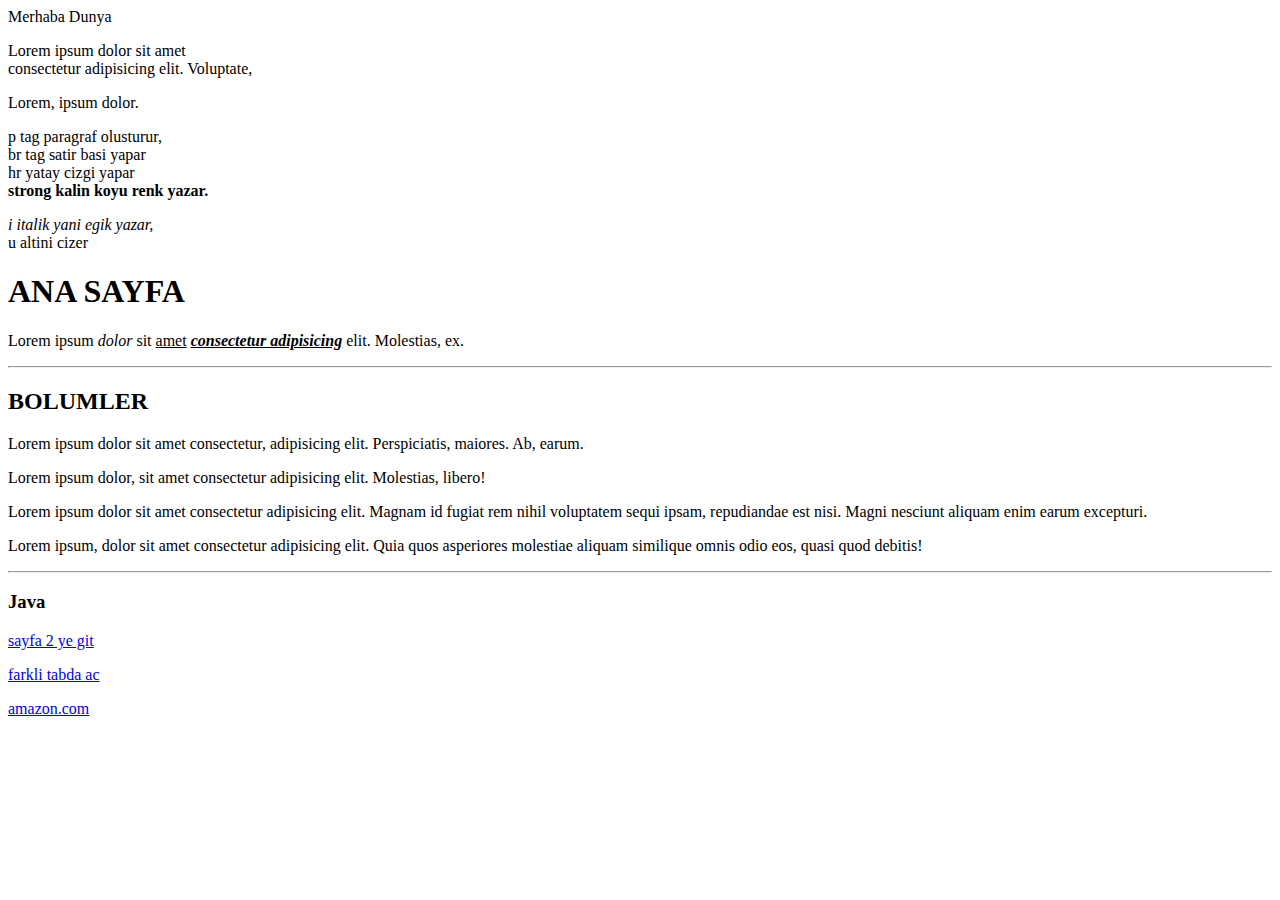
<file: index.html>
<!DOCTYPE html>
<html lang="en">
  <head>
    <meta charset="UTF-8" />
    <meta http-equiv="X-UA-Compatible" content="IE=edge" />
    <meta name="viewport" content="width=device-width, initial-scale=1.0" />
    <title>Benim ilk Web sayfam</title>
  </head>
  <body>
    Merhaba Dunya

    <p>
      Lorem ipsum dolor sit amet <br />
      consectetur adipisicing elit. Voluptate,
    </p>
    <p>Lorem, ipsum dolor.</p>
    <p>
      p tag paragraf olusturur,<br />br tag satir basi yapar <br />hr yatay
      cizgi yapar <br />
      <strong>strong kalin koyu renk yazar.</strong>
    </p>
    <p>
      <i>i italik yani egik yazar,</i><br />
      u altini cizer
    </p>

    <h1>ANA SAYFA</h1>
    <p>
      Lorem ipsum <i>dolor </i> sit <u>amet</u>
      <strong>
        <i> <u>consectetur adipisicing</u></i></strong
      >
      elit. Molestias, ex.
    </p>
    <hr />
    <h2>BOLUMLER</h2>
    <p>
      Lorem ipsum dolor sit amet consectetur, adipisicing elit. Perspiciatis,
      maiores. Ab, earum.
    </p>
    <p>
      Lorem ipsum dolor, sit amet consectetur adipisicing elit. Molestias,
      libero!
    </p>
    <p>
      Lorem ipsum dolor sit amet consectetur adipisicing elit. Magnam id fugiat
      rem nihil voluptatem sequi ipsam, repudiandae est nisi. Magni nesciunt
      aliquam enim earum excepturi.
    </p>
    <p>
      Lorem ipsum, dolor sit amet consectetur adipisicing elit. Quia quos
      asperiores molestiae aliquam similique omnis odio eos, quasi quod debitis!
    </p>

    <hr />
    <h3>Java</h3>

    <!-- yorum satiri kucuk isareti + unlem + ust tire-->

    <p><a href="sayfa2.html" title="sayfa 2">sayfa 2 ye git</a></p>
    <p><a href="sayfa2.html" target="_blank" title="TAB">farkli tabda ac</a></p>
    <a href="https://www.amazon.com.tr">amazon.com</a>
  </body>
</html>
</file>
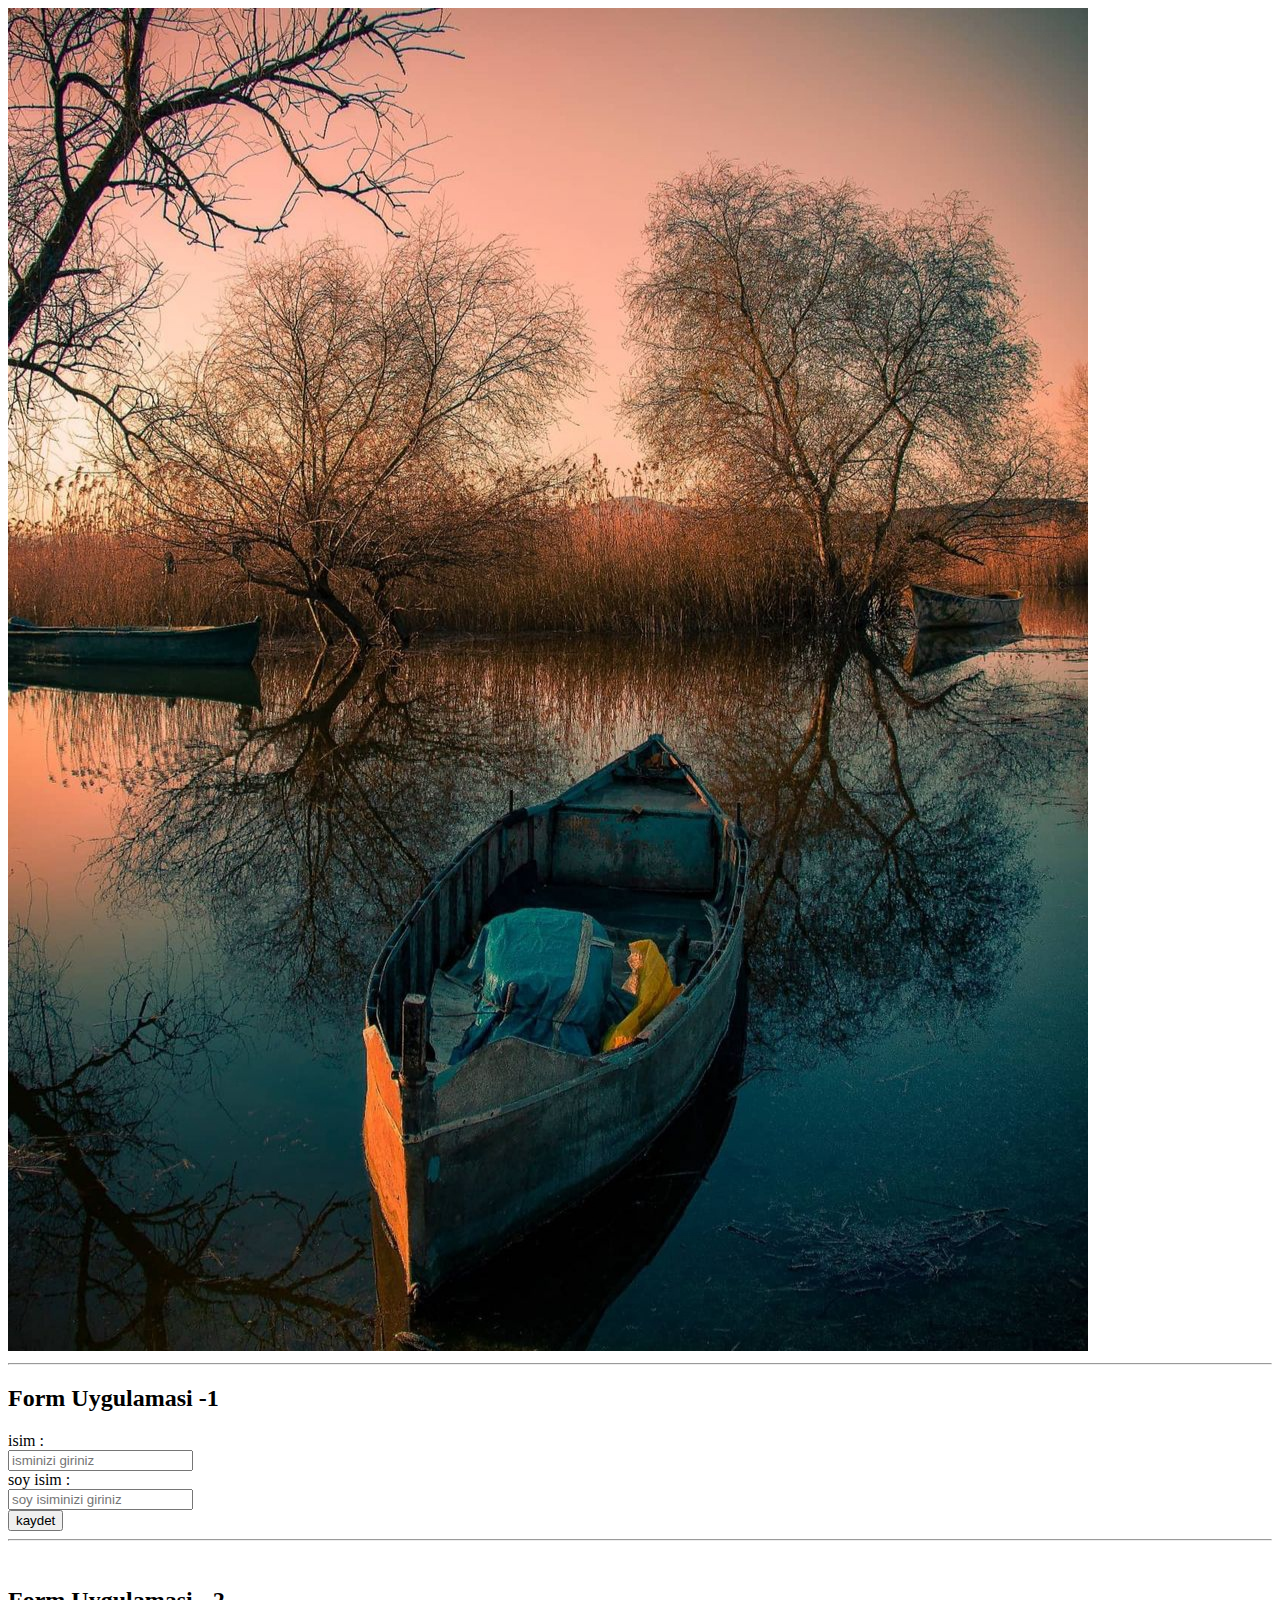
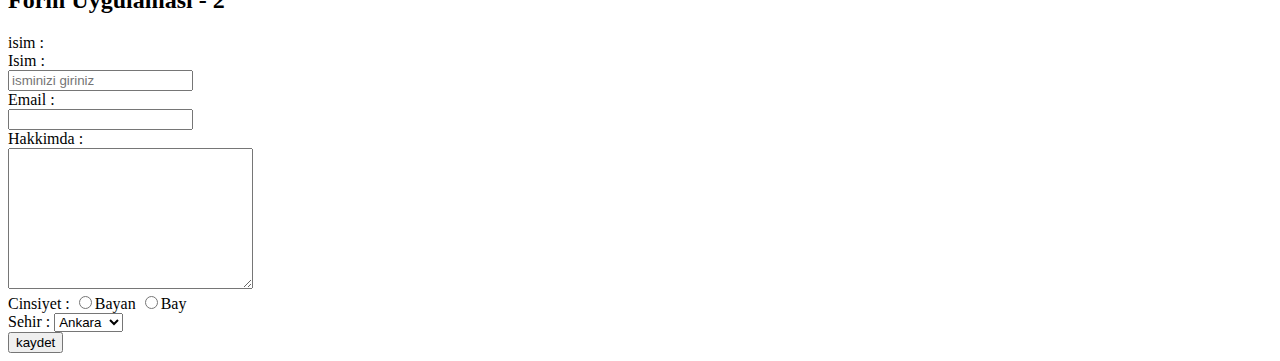
<file: day02.html>
<!DOCTYPE html>
<html lang="en">
  <head>
    <meta charset="UTF-8" />
    <meta http-equiv="X-UA-Compatible" content="IE=edge" />
    <meta name="viewport" content="width=device-width, initial-scale=1.0" />
    <title>Day 02</title>
  </head>
  <body>
    <!--IMG-->
    <img src="img/IMG_20210405_164437.jpg" alt="doga resmi" />
    <hr />
    <!--FORM Basit-->
    <h2>Form Uygulamasi -1</h2>
    <form action="action.php">
      <label for="fname">isim :</label> <br />
      <input
        type="text"
        name="fname"
        id="fname"
        placeholder="isminizi giriniz" />
      <br />
      <label for="lname">soy isim :</label> <br />
      <input
        type="text"
        name="lname"
        id="lname"
        placeholder="soy isiminizi giriniz" />
      <br />
      <input type="submit" value="kaydet" />
    </form>
    <hr />
    <br />
    <!--FORM Gelismis-->
    <h2>Form Uygulamasi - 2</h2>
    <form action="action.php">
      <label for="name">isim :</label> <br />
      Isim : <br />
      <input type="text" name="name" placeholder="isminizi giriniz" /><br />
      Email : <br />
      <input type="text" /><br />
      Hakkimda : <br />
      <textarea cols="28" rows="9"></textarea><br />
      Cinsiyet :
      <input type="radio" name="gender" id="" value="female" />Bayan
      <input type="radio" name="gender" id="" value="male" />Bay
      <br />
      Sehir :
      <select name="" id="">
        <option value="06">Ankara</option>
        <option value="34">Istanbul</option>
        <option value="33">Mersin</option>
      </select>
      <br />
      <input type="submit" value="kaydet" /><br />
    </form>
  </body>
</html>
</file>
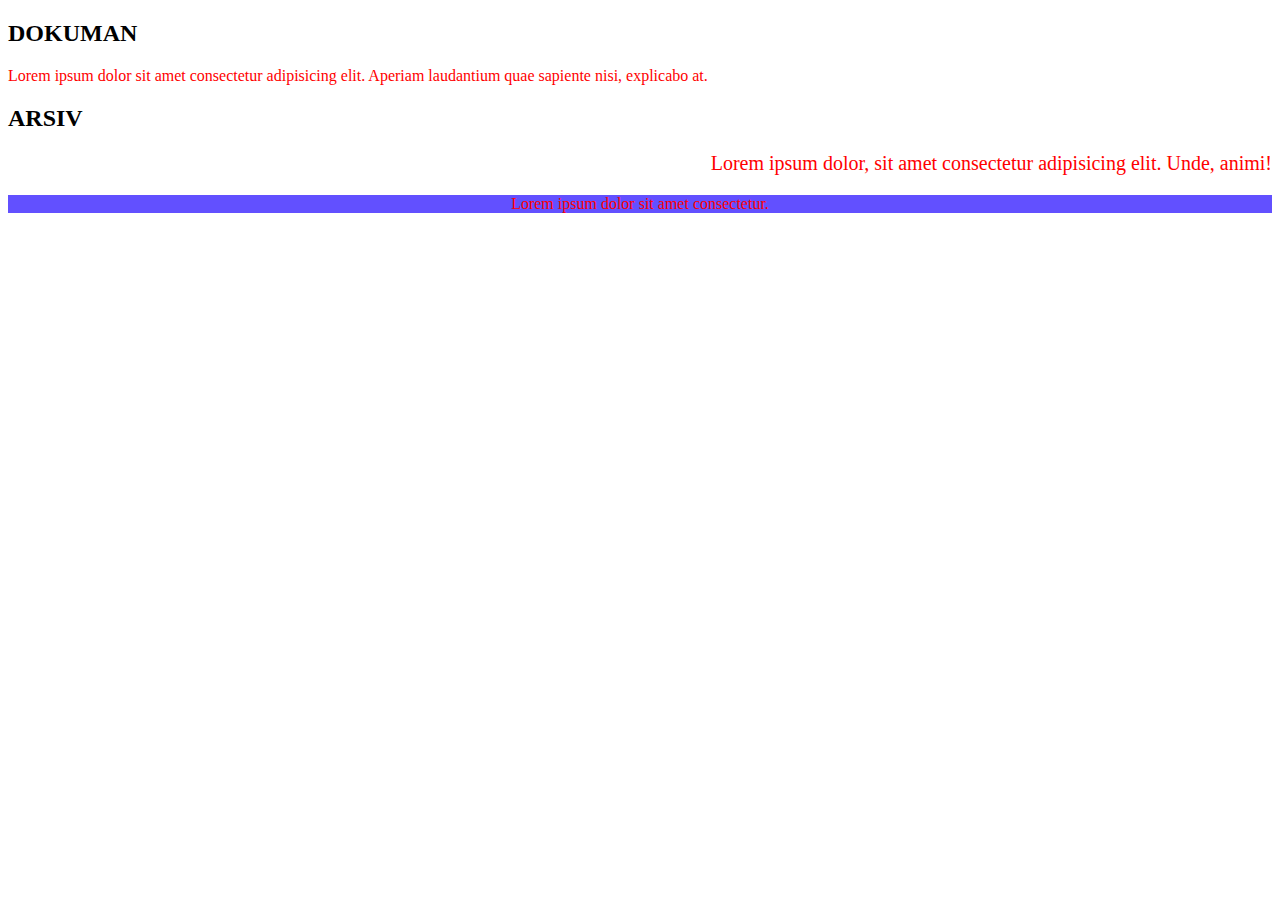
<file: day02_css.html>
<!DOCTYPE html>
<html lang="en">
  <head>
    <meta charset="UTF-8" />
    <meta http-equiv="X-UA-Compatible" content="IE=edge" />
    <meta name="viewport" content="width=device-width, initial-scale=1.0" />
    <title>CSS Giris</title>
  </head>
  <body>
    <h2>DOKUMAN</h2>
    <p style="color: red">
      Lorem ipsum dolor sit amet consectetur adipisicing elit. Aperiam
      laudantium quae sapiente nisi, explicabo at.
    </p>
    <h2>ARSIV</h2>
    <p style="color: red; font-size: 20px; text-align: right">
      Lorem ipsum dolor, sit amet consectetur adipisicing elit. Unde, animi!
    </p>
    <p
      style="
        color: red;
        text-align: center;
        background-color: rgb(98, 80, 255);
      ">
      Lorem ipsum dolor sit amet consectetur.
    </p>
  </body>
</html>
</file>
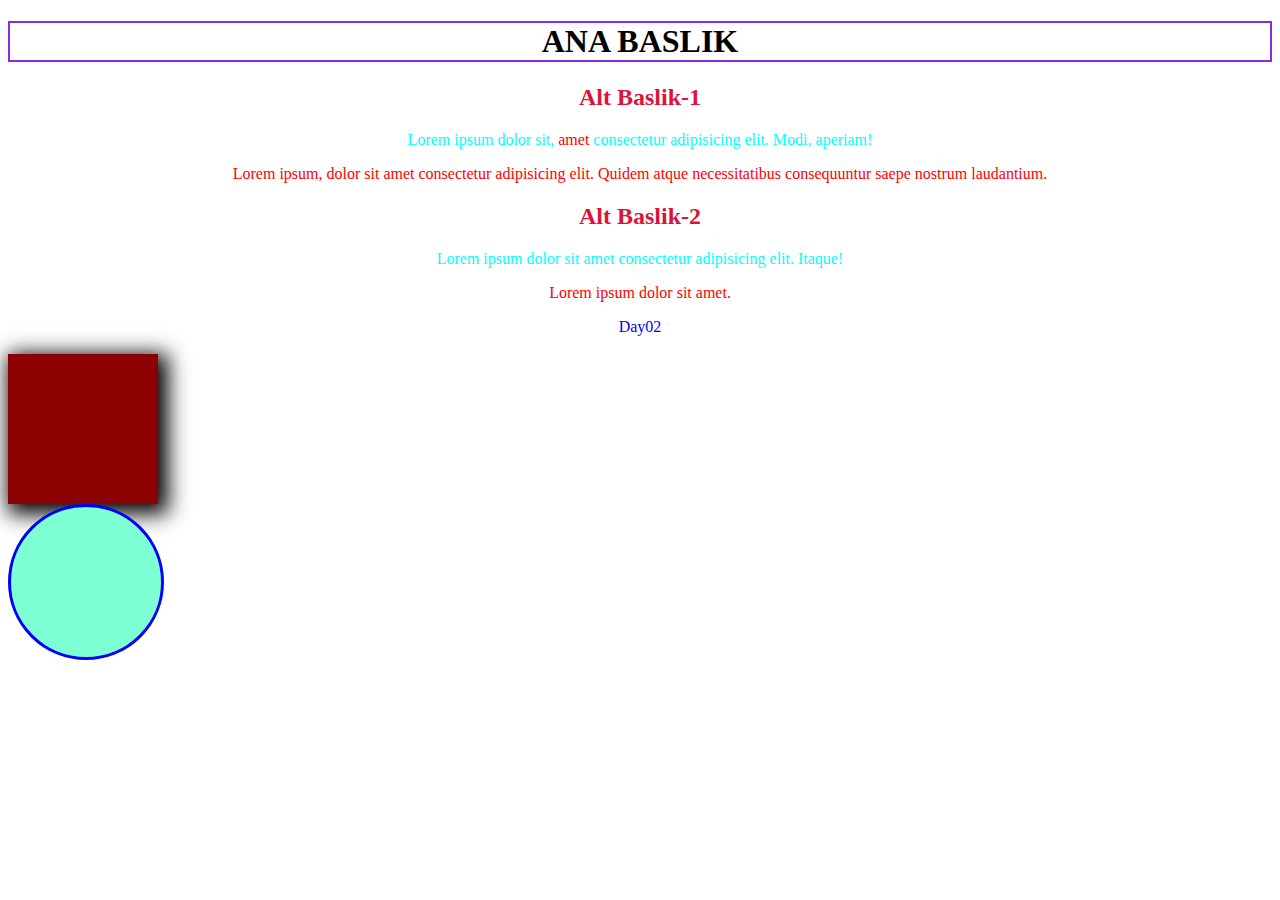
<file: day03_css.html>
<!DOCTYPE html>
<html lang="en">
  <head>
    <meta charset="UTF-8" />
    <meta http-equiv="X-UA-Compatible" content="IE=edge" />
    <meta name="viewport" content="width=device-width, initial-scale=1.0" />
    <title>Day03 Css</title>
    <link rel="stylesheet" href="css/style.css" />
  </head>
  <body>
    <h1 class="ana">ANA BASLIK</h1>

    <!--Alt Baslik 1-->
    <h2>Alt Baslik-1</h2>
    <p class="ilk">
      Lorem ipsum dolor sit,<span> amet</span> consectetur adipisicing elit.
      Modi, aperiam!
    </p>
    <p class="red">
      Lorem ipsum, dolor sit amet consectetur adipisicing elit. Quidem atque
      necessitatibus consequuntur saepe nostrum laudantium.
    </p>

    <!--Alt Baslik 2-->
    <h2>Alt Baslik-2</h2>

    <p class="ilk">
      Lorem ipsum dolor sit amet consectetur adipisicing elit. Itaque!
    </p>
    <p class="red">Lorem ipsum dolor sit amet.</p>

    <a href="day02_css.html">Day02</a>
    <br /><br />

    <div class="kutu"></div>
    <div class="kutu2"></div>
  </body>
</html>
</file>
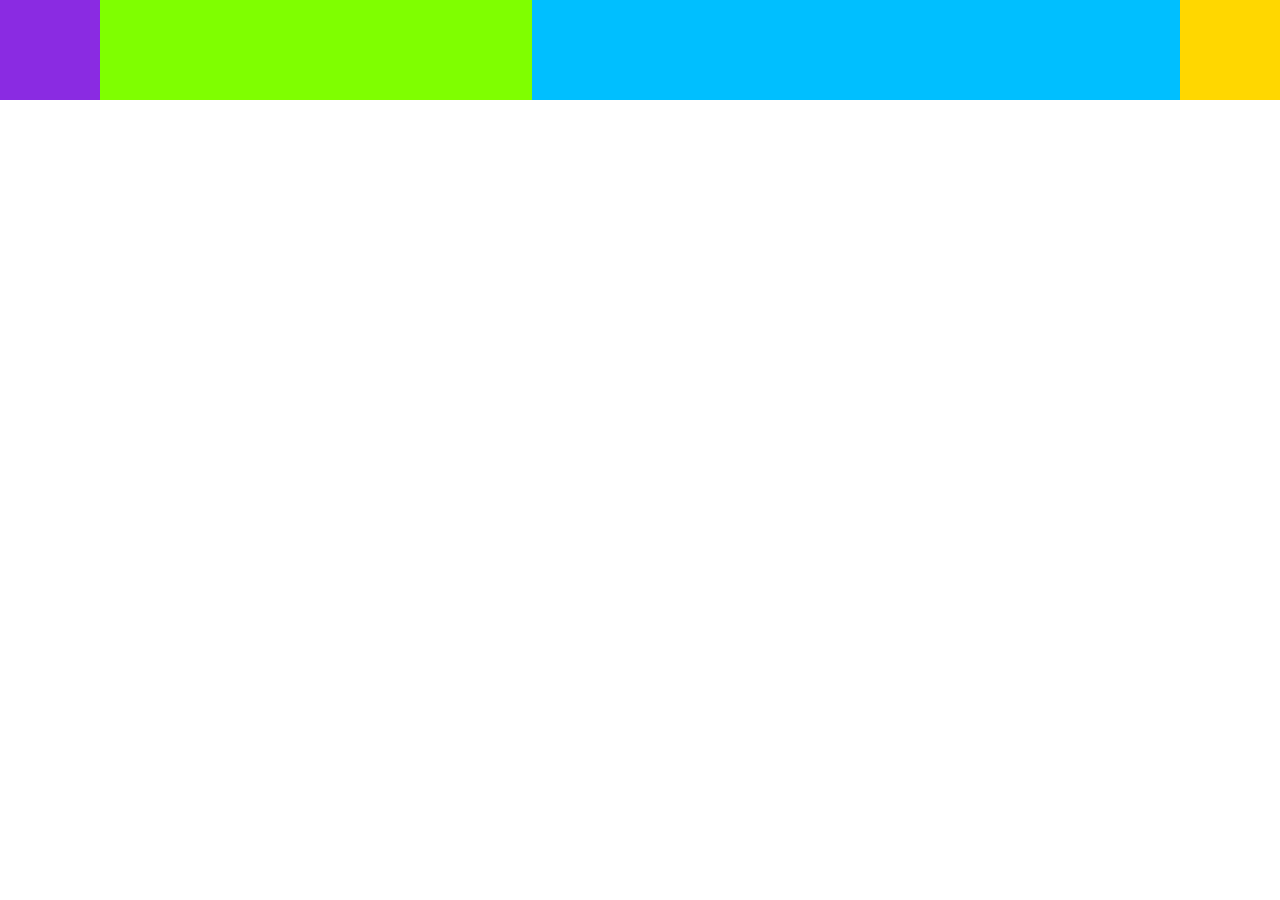
<file: day03_flexbox.html>
<!DOCTYPE html>
<html lang="en">
  <head>
    <meta charset="UTF-8" />
    <meta http-equiv="X-UA-Compatible" content="IE=edge" />
    <meta name="viewport" content="width=device-width, initial-scale=1.0" />
    <title>Day 03 Flexbox</title>
    <link rel="stylesheet" href="css/style2.css" />
  </head>
  <body>
    <div class="container">
      <div class="kutu kutu1"></div>
      <div class="kutu kutu2"></div>
      <div class="kutu kutu3"></div>
      <div class="kutu kutu4"></div>
    </div>
  </body>
</html>
</file>
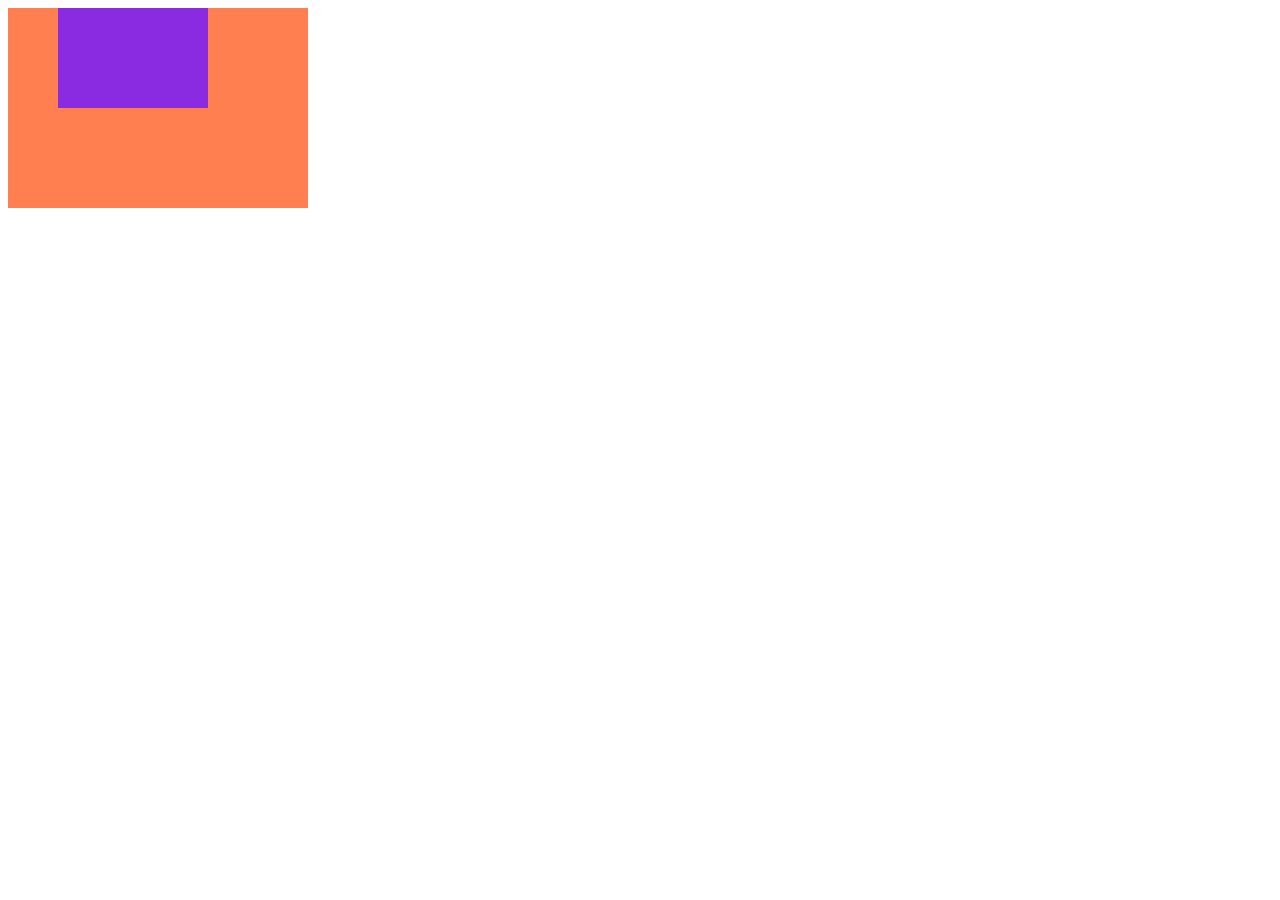
<file: day03_padding_margin.html>
<!DOCTYPE html>
<html lang="en">
  <head>
    <meta charset="UTF-8" />
    <meta http-equiv="X-UA-Compatible" content="IE=edge" />
    <meta name="viewport" content="width=device-width, initial-scale=1.0" />
    <title>Day03 Padding Margin</title>
    <link rel="stylesheet" href="css/style3.css" />
  </head>
  <body>
    <div class="container">
      <div class="kutu"></div>
    </div>
  </body>
</html>
</file>
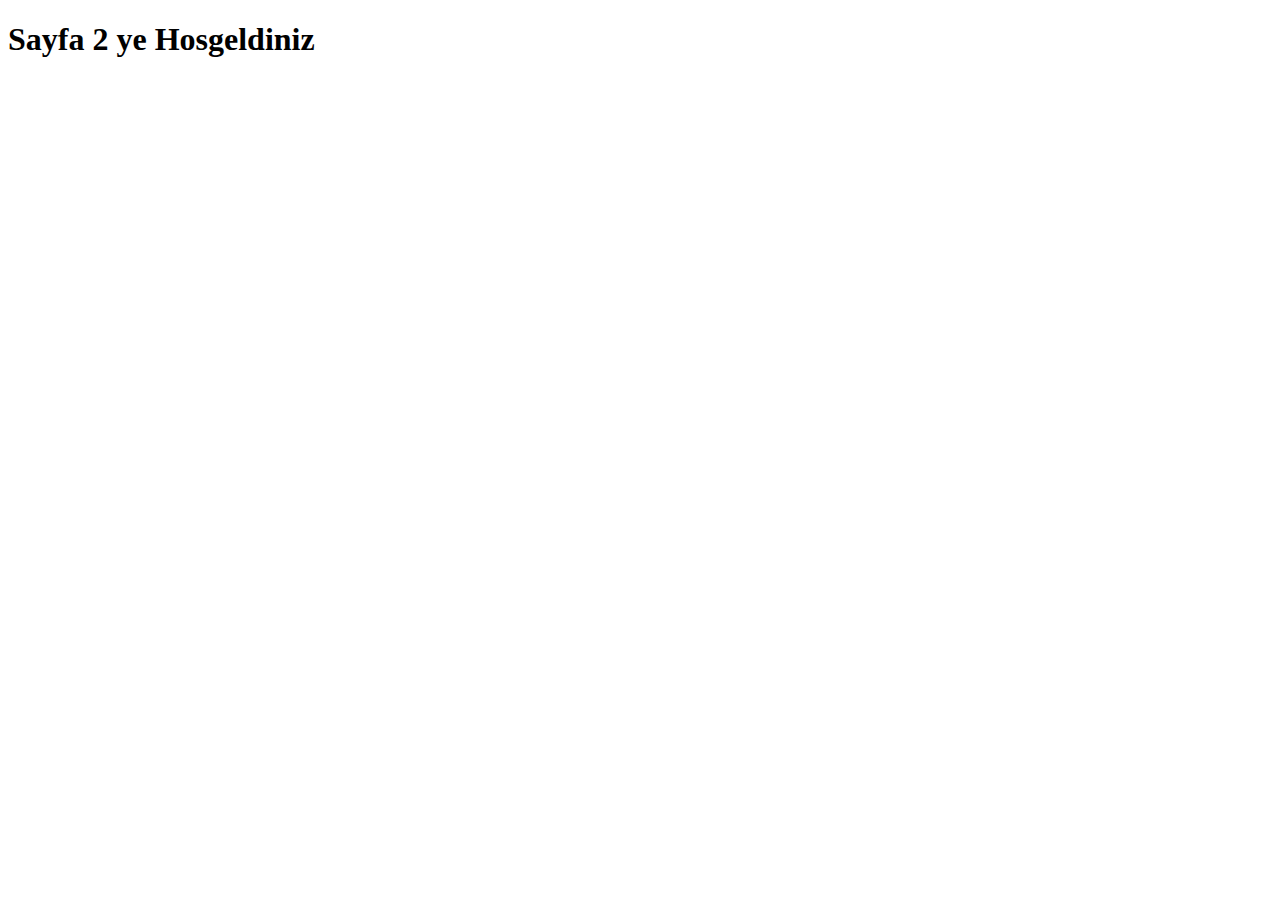
<file: sayfa2.html>
<!DOCTYPE html>
<html lang="en">
  <head>
    <meta charset="UTF-8" />
    <meta http-equiv="X-UA-Compatible" content="IE=edge" />
    <meta name="viewport" content="width=device-width, initial-scale=1.0" />
    <title>2.Sayfa</title>
  </head>
  <body>
    <h1>Sayfa 2 ye Hosgeldiniz</h1>
  </body>
</html>
</file>
<file: css/style.css>
*{
    text-align:center ;
}

h2{
    color: crimson;
}

.ilk{
    color: aqua;
}

.red{
    color: red;
}

a{
    text-decoration: none;
}

span{
    color: red;
}

.ana{
border: 2px solid blueviolet;
}

.kutu{
    background-color: darkred;
    width: 150px;
    height: 150px;
    box-shadow: 5px 5px 20px 5px black;
    
}

.kutu2{
    background-color: aquamarine;
    width: 150px;
    height: 150px;
    border: 3px solid blue ;
    border-radius: 150px ;
}
</file>
<file: css/style2.css>
body{
    margin: 0px;
    padding: 0px;
}
.kutu{
    width: 100px;
    height: 100px;
}

.kutu1{
    background-color: blueviolet;
}

.kutu2{
    background-color: chartreuse;
    flex: 2;
}
 
.kutu3{
    background-color: deepskyblue;
    flex: 3;
}

.kutu4{
    background-color: gold;
}

.container{
    display: flex;
    flex-direction: row;
    justify-content:end;
}
</file>
<file: css/style3.css>
.container{
    width: 300px;
    height: 200px;
    background-color: coral;
}

.kutu{
    width: 150px;
    height: 100px;
    background-color: blueviolet;
    margin-left: 50px;
    
}
</file>
